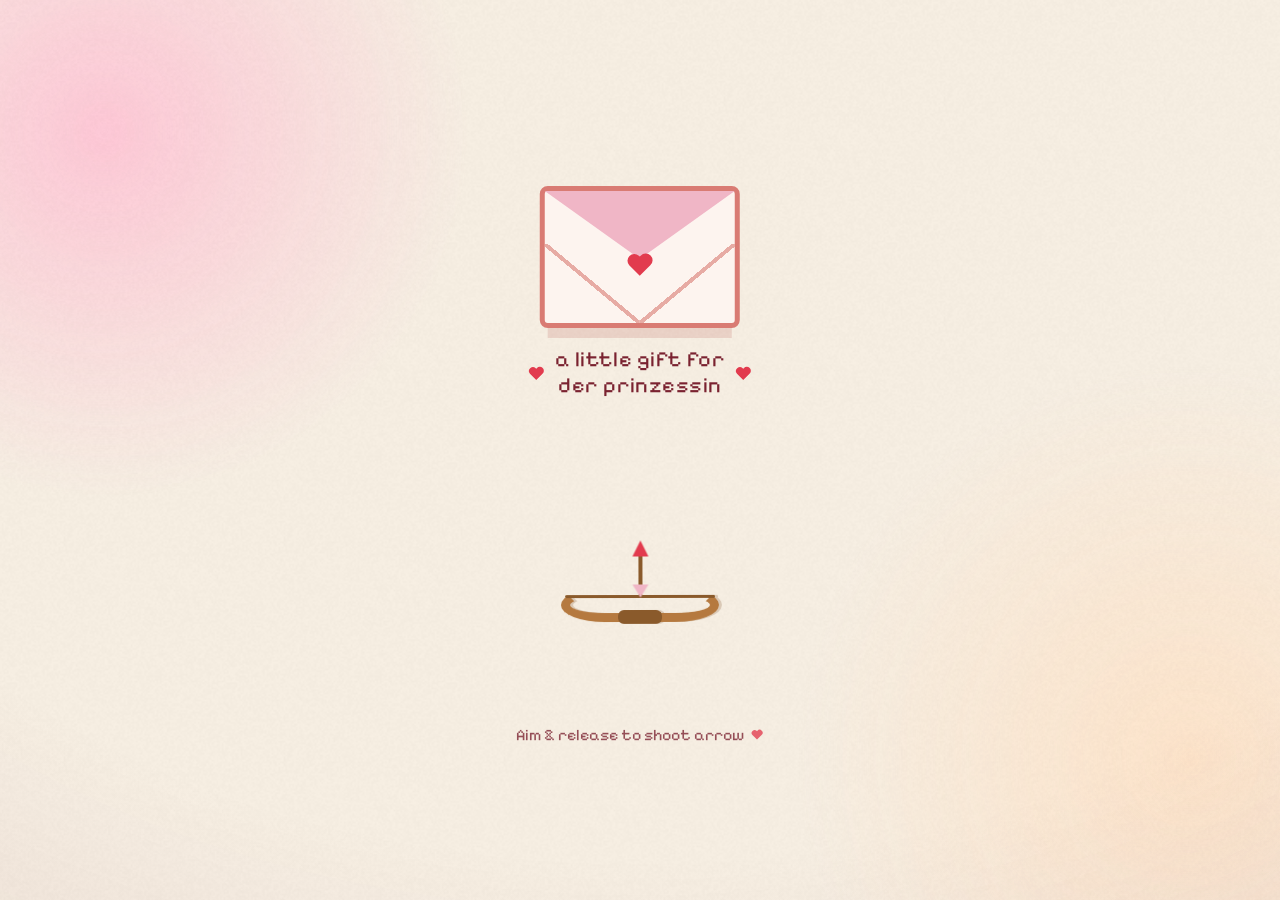
<file: liebe_letter/index.html>
<!doctype html>
<html lang="en">
<head>
  <meta charset="UTF-8" />
  <meta name="viewport" content="width=device-width, initial-scale=1.0" />
  <title>small gift ♡ — Liebe Letter</title>
  <meta name="description" content="A cute interactive pixel-art graduation greeting. Open the envelope and answer the question." />
  <link rel="icon" type="image/png" href="./favicon.png" />
  <link rel="preconnect" href="https://fonts.googleapis.com" />
  <link rel="preconnect" href="https://fonts.gstatic.com" crossorigin />
  <link href="https://fonts.googleapis.com/css2?family=DotGothic16&family=Inter:wght@400;500;600;700&family=Press+Start+2P&family=Pixelify+Sans:wght@400;500;600;700&display=swap" rel="stylesheet" />
  <script>document.documentElement.classList.add('js')</script>
  <link rel="stylesheet" href="./love.css?v=20261002-light" />
</head>
<body>
  <div class="fx" aria-hidden="true">
    <div class="fx__aurora"></div>
    <div class="fx__vignette"></div>
    <div class="fx__grain"></div>
  </div>

  <div class="rain" id="rain" aria-hidden="true"></div>
  <div class="love-balloons" id="loveBalloons" role="group" aria-label="Floating heart balloons. Activate one to pop it."></div>

  <main class="scene">
    <div class="confetti" id="confetti" aria-hidden="true"></div>

    <div class="stage stage--aim" id="aimStage" tabindex="0" role="application"
         aria-label="Aim and shoot Cupid's arrow at the letter to open it. Press space to shoot.">

      <div class="target" id="target">
        <div class="envelope" aria-hidden="true">
          <span class="envelope__flap"></span>
          <span class="heart envelope__seal"></span>
        </div>
        <p class="target__label">
          <span class="heart heart--inline"></span>
          <span class="target__label-text">a little gift for<br />der prinzessin</span>
          <span class="heart heart--inline"></span>
        </p>
      </div>

      <p class="miss-popup" id="missPopup" role="status" aria-live="assertive" hidden>Try again, once more</p>

      <div class="arrow" id="arrow" aria-hidden="true"></div>

      <div class="archer" id="archer" aria-hidden="true">
        <div class="bow" id="bow"></div>
        <span class="nock" id="nock"></span>
      </div>

      <p class="hint" id="hint">
        <span id="hintText">Aim &amp; release to shoot arrow</span>
        <span class="heart heart--inline"></span>
      </p>
    </div>

    <section class="window" id="window" aria-hidden="true">
      <header class="titlebar">
        <span class="titlebar__name">ラブレター</span>
        <span class="titlebar__btns">
          <button class="winbtn" type="button" aria-label="Minimize" tabindex="-1">&#95;</button>
          <button class="winbtn" type="button" aria-label="Maximize" tabindex="-1">&#9633;</button>
          <button class="winbtn winbtn--x" type="button" id="closeBtn" aria-label="Close letter">&#10005;</button>
        </span>
      </header>

      <div class="heartrow" aria-hidden="true">
        <span class="heart"></span><span class="hdot"></span>
        <span class="heart"></span><span class="hdot"></span>
        <span class="heart"></span>
      </div>

      <div class="content" id="content">
        <h1 class="title" id="title">fotbar yuk? 👉👈</h1>
        <canvas class="cat" id="cat" width="16" height="16" aria-label="A little cat holding a heart" role="img"></canvas>
        <div class="buttons" id="buttons">
          <button class="btn btn--yes" type="button" id="yesBtn">YES</button>
          <button class="btn btn--no"  type="button" id="noBtn">NO</button>
        </div>
        <p class="final" id="final" hidden>
          <span class="heart heart--inline" aria-hidden="true"></span>
          <span class="final__name">Shinta Mughniyah Eka Putri</span>
          <span class="heart heart--inline" aria-hidden="true"></span>
        </p>
      </div>
    </section>

    <div class="close-photo" id="closePhoto" aria-hidden="true" hidden>
      <button class="close-photo__close" id="photoCloseBtn" type="button" aria-label="Close photo">&#10005;</button>
      <div class="close-photo__frame">
        <img src="./textures/photo_2026-10-23_12-22-31.jpg" alt="Photo shown after closing the letter" />
      </div>
    </div>
  </main>

  <p class="cat-warning" id="catWarning" hidden>kucingnya jangan dipencet!</p>

  <script type="module" src="./love.js?v=20261002-light"></script>
</body>
</html>
</file>
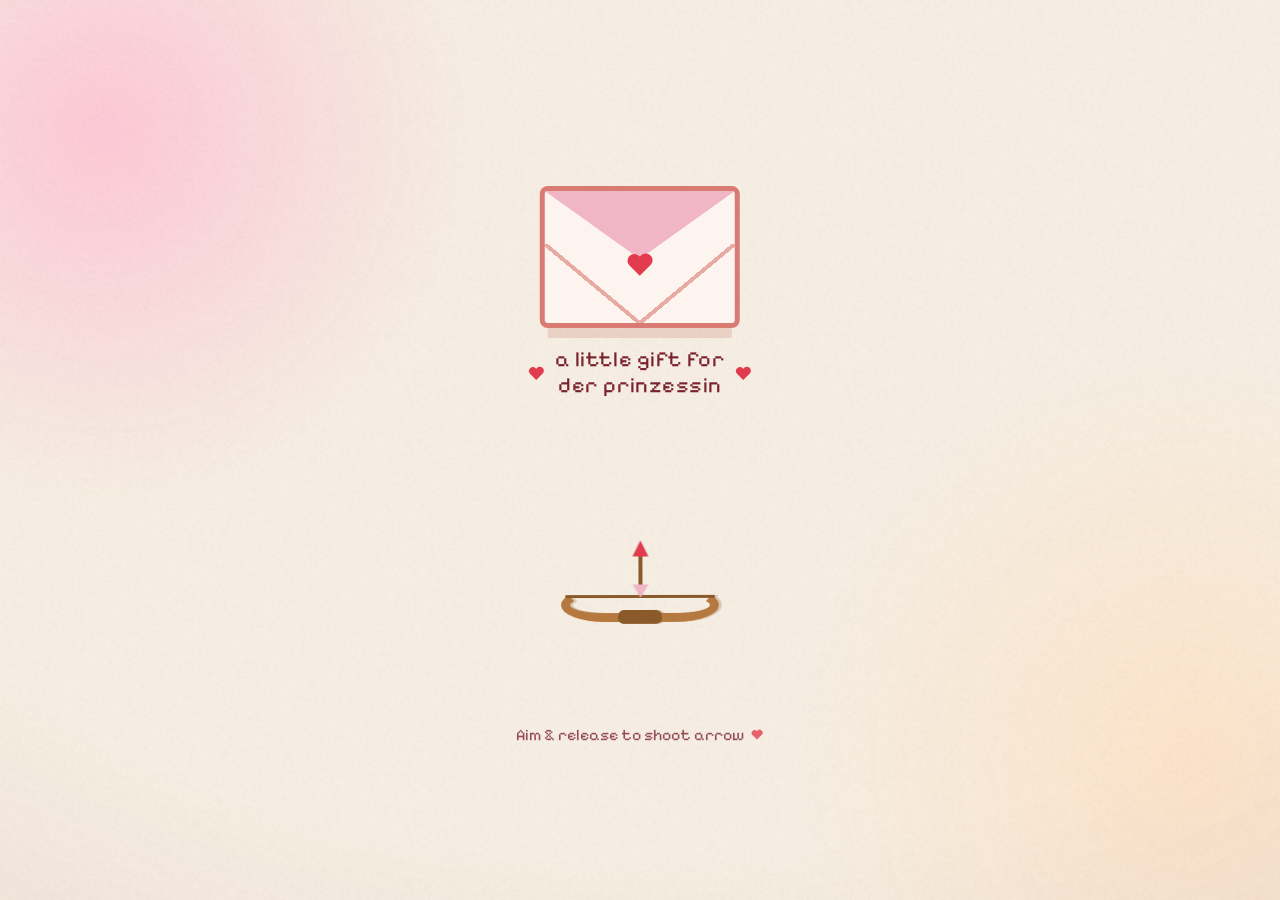
<file: Proposal Letter Css/index.html>
<!doctype html>
<html lang="en">
<head>
  <meta charset="UTF-8" />
  <meta name="viewport" content="width=device-width, initial-scale=1.0" />
  <title>small gift ♡ — Liebe Letter</title>
  <meta name="description" content="A cute interactive pixel-art graduation greeting. Open the envelope and answer the question." />
  <link rel="icon" type="image/png" href="./favicon.png" />
  <link rel="preconnect" href="https://fonts.googleapis.com" />
  <link rel="preconnect" href="https://fonts.gstatic.com" crossorigin />
  <link href="https://fonts.googleapis.com/css2?family=Inter:wght@400;500;600;700&family=Press+Start+2P&family=Pixelify+Sans:wght@400;500;600;700&display=swap" rel="stylesheet" />
  <script>document.documentElement.classList.add('js')</script>
  <link rel="stylesheet" href="./love.css?v=20261002-light" />
</head>
<body>
  <div class="fx" aria-hidden="true">
    <div class="fx__aurora"></div>
    <div class="fx__vignette"></div>
    <div class="fx__grain"></div>
  </div>

  <div class="rain" id="rain" aria-hidden="true"></div>
  <div class="love-balloons" id="loveBalloons" role="group" aria-label="Floating heart balloons. Activate one to pop it."></div>

  <main class="scene">
    <div class="confetti" id="confetti" aria-hidden="true"></div>

    <div class="stage stage--aim" id="aimStage" tabindex="0" role="application"
         aria-label="Aim and shoot Cupid's arrow at the letter to open it. Press space to shoot.">

      <div class="target" id="target">
        <div class="envelope" aria-hidden="true">
          <span class="envelope__flap"></span>
          <span class="heart envelope__seal"></span>
        </div>
        <p class="target__label">
          <span class="heart heart--inline"></span>
          <span class="target__label-text">a little gift for<br />der prinzessin</span>
          <span class="heart heart--inline"></span>
        </p>
      </div>

      <p class="miss-popup" id="missPopup" role="status" aria-live="assertive" hidden>Try again, once more</p>

      <div class="arrow" id="arrow" aria-hidden="true"></div>

      <div class="archer" id="archer" aria-hidden="true">
        <div class="bow" id="bow"></div>
        <span class="nock" id="nock"></span>
      </div>

      <p class="hint" id="hint">
        <span id="hintText">Aim &amp; release to shoot arrow</span>
        <span class="heart heart--inline"></span>
      </p>
    </div>

    <section class="window" id="window" aria-hidden="true">
      <header class="titlebar">
        <span class="titlebar__name">LOVE</span>
        <span class="titlebar__btns">
          <button class="winbtn" type="button" aria-label="Minimize" tabindex="-1">&#95;</button>
          <button class="winbtn" type="button" aria-label="Maximize" tabindex="-1">&#9633;</button>
          <button class="winbtn winbtn--x" type="button" id="closeBtn" aria-label="Close letter">&#10005;</button>
        </span>
      </header>

      <div class="heartrow" aria-hidden="true">
        <span class="heart"></span><span class="hdot"></span>
        <span class="heart"></span><span class="hdot"></span>
        <span class="heart"></span>
      </div>

      <div class="content" id="content">
        <h1 class="title" id="title">fotbar yuk?</h1>
        <canvas class="cat" id="cat" width="16" height="16" aria-label="A little cat holding a heart" role="img"></canvas>
        <div class="buttons" id="buttons">
          <button class="btn btn--yes" type="button" id="yesBtn">YES</button>
          <button class="btn btn--no"  type="button" id="noBtn">NO</button>
        </div>
        <p class="final" id="final" hidden>
          <span class="heart heart--inline" aria-hidden="true"></span>
          <span class="final__name">Shinta Mughniyah Eka Putri</span>
          <span class="heart heart--inline" aria-hidden="true"></span>
        </p>
      </div>
    </section>

    <div class="close-photo" id="closePhoto" aria-hidden="true" hidden>
      <button class="close-photo__close" id="photoCloseBtn" type="button" aria-label="Close photo">&#10005;</button>
      <div class="close-photo__frame">
        <img src="./textures/photo_2026-10-23_12-22-31.jpg" alt="Photo shown after closing the letter" />
      </div>
    </div>
  </main>

  <script type="module" src="./love.js?v=20261002-light"></script>
</body>
</html>
</file>
<file: liebe_letter/love.css>
:root{
  --cream:       #f7efe3;
  --coral:       #d97b73;
  --coral-dk:   #b9554d;
  --pink:       #f0b6c6;
  --pink-lt:    #f7d8e0;
  --gingham:    #f3c6d2;
  --gingham-2:  rgba(206,118,142,.28);
  --maroon:     #7a2230;
  --red:        #e23b4e;
  --red-dk:     #b22a3b;
  --paper:      #fdf4ef;
  --sel:        #2f54d6;

  --heart-mask: url("data:image/svg+xml,%3Csvg xmlns='http://www.w3.org/2000/svg' viewBox='0 0 24 24'%3E%3Cpath d='M12 21.6 4.1 13.7a5.1 5.1 0 0 1 7.2-7.2l.7.7.7-.7a5.1 5.1 0 1 1 7.2 7.2z'/%3E%3C/svg%3E");

  --font-pix:  "Press Start 2P", monospace;
  --font-body: "Pixelify Sans", "Press Start 2P", monospace;
  --ease:      cubic-bezier(.34,1.56,.64,1);
}

*{ box-sizing:border-box; margin:0; padding:0; }

html,body{ height:100%; }

body{
  min-height:100svh;
  display:grid;
  place-items:center;
  padding:24px;
  font-family:var(--font-body);
  color:var(--maroon);
  background:var(--cream);
  -webkit-font-smoothing:antialiased;
  overflow:hidden;
}

.heart{
  display:inline-block;
  width:14px; height:14px;
  background:var(--red);
  -webkit-mask:var(--heart-mask) center/contain no-repeat;
          mask:var(--heart-mask) center/contain no-repeat;
}
.heart--inline{ width:.9em; height:.9em; vertical-align:-.05em; }

.fx{ position:fixed; inset:0; z-index:0; pointer-events:none; overflow:hidden; }

.fx__aurora{ position:absolute; inset:-10%; }
.fx__aurora::before,
.fx__aurora::after{
  content:""; position:absolute; border-radius:50%;
  will-change:transform;
}
.fx__aurora::before{
  width:65vmax; height:65vmax; left:-12%; top:-18%;
  background:radial-gradient(circle at 50% 50%, rgba(255,193,212,.85), rgba(255,193,212,0) 62%);
  animation:auroraA 19s ease-in-out infinite alternate;
}
.fx__aurora::after{
  width:70vmax; height:70vmax; right:-15%; bottom:-20%;
  background:radial-gradient(circle at 50% 50%, rgba(255,225,196,.8), rgba(255,225,196,0) 62%);
  animation:auroraB 24s ease-in-out infinite alternate;
}
@keyframes auroraA{
  0%  { transform:translate(0,0) scale(1); }
  100%{ transform:translate(8vw,6vh) scale(1.18); }
}
@keyframes auroraB{
  0%  { transform:translate(0,0) scale(1.1); }
  100%{ transform:translate(-7vw,-5vh) scale(.92); }
}

.fx__vignette{
  position:absolute; inset:0;
  background:radial-gradient(125% 110% at 50% 38%, transparent 52%, rgba(120,40,50,.12) 100%);
}
.fx__grain{
  position:absolute; inset:0;
  background:url("./textures/grain.png") repeat;
  background-size:220px 220px;
  opacity:.28;
  mix-blend-mode:multiply;
}

.scene{
  position:relative;
  width:100%;
  max-width:520px;
  display:grid;
  place-items:center;
  z-index:2;
}
.cat-warning{
  position:fixed;
  left:50%;
  bottom:10px;
  z-index:3;
  max-width:calc(100vw - 24px);
  transform:translateX(-50%);
  color:var(--maroon);
  font-size:.7rem;
  text-align:center;
  pointer-events:none;
}

.confetti{
  position:fixed; inset:0;
  pointer-events:none;
  z-index:1;
}
.love-balloons{
  position:fixed; inset:0;
  overflow:hidden;
  pointer-events:none;
  z-index:1;
}
.love-balloon{
  position:absolute;
  bottom:-72px;
  display:block;
  border:0;
  padding:0;
  cursor:pointer;
  pointer-events:auto;
  filter:drop-shadow(0 4px 5px rgba(122,34,48,.2));
  animation:balloonRise linear forwards;
}
.love-balloon::after{
  content:"";
  position:absolute;
  left:50%;
  top:82%;
  width:1px;
  height:24px;
  background:rgba(122,34,48,.42);
}
.love-balloon:focus-visible{ outline:2px dashed var(--maroon); outline-offset:5px; }
@keyframes balloonRise{
  0%{ opacity:0; transform:translate3d(0,0,0) rotate(-8deg) scale(.8); }
  12%{ opacity:.18; transform:translate3d(8px,-14vh,0) rotate(-2deg) scale(.88); }
  26%{ opacity:.82; transform:translate3d(22px,-30vh,0) rotate(8deg) scale(1); }
  82%{ opacity:.82; transform:translate3d(-8px,-94vh,0) rotate(-3deg) scale(1.04); }
  100%{ opacity:0; transform:translate3d(-14px,-120vh,0) rotate(-7deg) scale(1.08); }
}
.confetti__layer{ position:absolute; inset:0; will-change:transform; }
.confetti .heart{
  position:absolute;
  opacity:.0;
  animation:drift linear infinite;
}
@keyframes drift{
  0%   { opacity:0; transform:translateY(10px) rotate(0deg) scale(.9); }
  10%  { opacity:.9; }
  90%  { opacity:.9; }
  100% { opacity:0; transform:translateY(-26px) rotate(12deg) scale(1.05); }
}

.stage,
.window{ grid-area:1 / 1; position:relative; z-index:1; }

:root{
  --wood:    #b5793f;
  --wood-dk: #8a5a2b;
}

.stage--aim{
  position:relative;
  width:100%;
  height:min(80svh, 600px);
  touch-action:none;
  cursor:url("data:image/svg+xml,%3Csvg xmlns='http://www.w3.org/2000/svg' width='24' height='24' viewBox='0 0 24 24'%3E%3Cg fill='none' stroke-linecap='round'%3E%3Cg stroke='%23fff' stroke-width='4'%3E%3Cpath d='M12 2v6M12 16v6M2 12h6M16 12h6'/%3E%3C/g%3E%3Cg stroke='%23000' stroke-width='2'%3E%3Cpath d='M12 2v6M12 16v6M2 12h6M16 12h6'/%3E%3C/g%3E%3C/g%3E%3Ccircle cx='12' cy='12' r='2.4' fill='%23fff'/%3E%3Ccircle cx='12' cy='12' r='1.4' fill='%23000'/%3E%3C/svg%3E") 12 12, crosshair;
  transition:opacity .4s ease, transform .45s var(--ease);
}
.stage--aim:focus-visible{
  outline:3px dashed var(--coral-dk);
  outline-offset:6px;
  border-radius:16px;
}
.stage--aim.is-gone{
  opacity:0;
  transform:scale(.6) translateY(-14px);
  pointer-events:none;
}

.target{
  position:absolute;
  left:50%; top:6%;
  transform:translateX(-50%);
  display:grid; justify-items:center; gap:18px;
  pointer-events:none;
  z-index:2;
}
.target__label{
  font-size:1.35rem;
  letter-spacing:.02em;
  color:var(--maroon);
  display:flex; align-items:center; justify-content:center; gap:.4em;
  text-align:center;
}
.target__label-text{ text-align:center; }

.envelope{
  position:relative;
  width:200px; height:142px;
  border:5px solid var(--coral);
  border-radius:8px;
  background:var(--paper);
  animation:bob 3s ease-in-out infinite;
  box-shadow:0 18px 0 -8px rgba(185,85,77,.18);
}
.target.is-pulse .envelope{ outline:3px dashed var(--red); outline-offset:8px; }
.target.is-hit .envelope{ animation:hitwobble .45s ease; }

.miss-popup{
  position:absolute;
  z-index:8;
  top:44%; left:50%;
  transform:translate(-50%,-50%);
  padding:12px 18px;
  border:3px solid var(--coral);
  border-radius:6px;
  background:var(--paper);
  color:var(--maroon);
  font-family:var(--font-pix);
  font-size:.75rem;
  box-shadow:0 5px 0 var(--coral-dk), 0 12px 24px rgba(122,34,48,.2);
  animation:missPopupIn .2s var(--ease) both;
  pointer-events:none;
}
.miss-popup[hidden]{ display:none; }
@keyframes missPopupIn{
  from{ opacity:0; transform:translate(-50%,-42%) scale(.88); }
  to{ opacity:1; transform:translate(-50%,-50%) scale(1); }
}

.envelope__flap{
  position:absolute; left:50%; top:0;
  transform:translateX(-50%);
  width:0; height:0;
  border-left:95px solid transparent;
  border-right:95px solid transparent;
  border-top:68px solid var(--pink);
}
.envelope::after{
  content:"";
  position:absolute; inset:0;
  background:
    linear-gradient(to top right, transparent calc(50% - 2px), var(--coral) calc(50% - 2px) calc(50% + 2px), transparent calc(50% + 2px)) bottom left / 50% 60% no-repeat,
    linear-gradient(to top left,  transparent calc(50% - 2px), var(--coral) calc(50% - 2px) calc(50% + 2px), transparent calc(50% + 2px)) bottom right / 50% 60% no-repeat;
  opacity:.6;
}
.envelope__seal{
  position:absolute; left:50%; top:56px;
  transform:translateX(-50%);
  width:32px; height:32px;
  z-index:2;
  filter:drop-shadow(0 2px 0 var(--red-dk));
}

@keyframes bob{
  0%,100%{ transform:translateY(0)    rotate(-1deg); }
  50%    { transform:translateY(-9px) rotate(1deg); }
}
@keyframes hitwobble{
  0%,100%{ transform:translate(0,0) rotate(0); }
  25%    { transform:translate(4px,-3px) rotate(5deg); }
  55%    { transform:translate(-4px,2px) rotate(-4deg); }
  80%    { transform:translate(2px,-1px) rotate(2deg); }
}

.archer{
  position:absolute;
  left:50%; bottom:12%;
  width:180px; height:180px;
  transform:translateX(-50%);
  pointer-events:none;
  z-index:3;
}
.bow{
  position:absolute;
  left:56px; top:11px;
  width:34px; height:158px;
  border:9px solid var(--wood);
  border-radius:90% / 50%;
  border-right-color:transparent;
  transform-origin:100% 50%;
  transform:rotate(-90deg);
  transition:transform .12s cubic-bezier(.22,.61,.36,1);
  will-change:transform;
  filter:drop-shadow(0 3px 0 rgba(122,74,34,.22));
}
.bow::before{
  content:"";
  position:absolute; left:-11px; top:50%;
  width:14px; height:44px;
  transform:translateY(-50%);
  background:var(--wood-dk);
  border-radius:6px;
}
.bow::after{
  content:"";
  position:absolute; right:-2px; top:-5px; bottom:-5px;
  width:3px; background:var(--wood-dk); border-radius:2px;
}
.nock{
  position:absolute;
  left:90px; top:90px;
  width:1px; height:1px;
}

.arrow{
  position:absolute; left:0; top:0;
  width:58px; height:16px;
  transform-origin:0 50%;
  background:linear-gradient(var(--wood-dk), var(--wood-dk)) left 50% / 42px 4px no-repeat;
  z-index:6;
  pointer-events:none;
  opacity:0;
  will-change:transform;
  transition:transform .12s cubic-bezier(.22,.61,.36,1), opacity .16s ease;
}
.stage--aim.is-drawing .bow,
.stage--aim.is-drawing .arrow,
.stage--aim.is-shooting .bow,
.stage--aim.is-shooting .arrow{ transition:none; }
.arrow.is-on{ opacity:1; }
.arrow::after{
  content:"";
  position:absolute; left:40px; top:50%;
  transform:translateY(-50%);
  width:0; height:0;
  border-left:16px solid var(--red);
  border-top:8px solid transparent;
  border-bottom:8px solid transparent;
}
.arrow::before{
  content:"";
  position:absolute; left:-1px; top:50%;
  transform:translateY(-50%);
  width:0; height:0;
  border-right:13px solid var(--pink);
  border-top:8px solid transparent;
  border-bottom:8px solid transparent;
}

.trail{
  position:absolute;
  width:11px; height:11px;
  z-index:5;
  pointer-events:none;
  animation:trailFade .5s ease-out forwards;
}
@keyframes trailFade{
  0%   { opacity:.7; transform:scale(1); }
  100% { opacity:0;  transform:scale(.3); }
}

.hint{
  position:absolute; left:0; right:0; bottom:1%;
  text-align:center;
  font-size:1rem;
  color:var(--maroon);
  opacity:.78;
  pointer-events:none;
  display:flex; align-items:center; justify-content:center; gap:.4em;
  animation:hintpulse 2.4s ease-in-out infinite;
}
@keyframes hintpulse{ 0%,100%{ opacity:.55; } 50%{ opacity:.85; } }

.window{
  width:min(86vw, 360px);
  border:5px solid var(--coral);
  border-radius:12px;
  background:var(--pink-lt);
  box-shadow:0 22px 44px -20px rgba(122,34,48,.5);
  overflow:hidden;
  opacity:0;
  transform:scale(.78);
  visibility:hidden;
  transition:opacity .4s ease, transform .5s var(--ease), visibility 0s linear .5s;
}
.window.is-open{
  opacity:1;
  transform:scale(1);
  visibility:visible;
  transition:opacity .4s ease, transform .55s var(--ease);
}

.close-photo{
  position:fixed;
  inset:0;
  z-index:10;
  display:grid;
  place-items:center;
  padding:16px;
  background:rgba(34,29,28,.82);
}
.close-photo.is-pop{ animation:photoBackdrop .24s ease-out both; }
.close-photo[hidden]{ display:none; }
.close-photo__frame{
  width:fit-content;
  height:fit-content;
  max-width:calc(100vw - 32px);
  max-height:calc(100svh - 32px);
  display:grid;
  place-items:center;
}
.close-photo.is-pop .close-photo__frame{
  animation:photoPop .58s cubic-bezier(.16, 1.35, .48, 1) both;
}
@keyframes photoBackdrop{
  from{ opacity:0; }
  to{ opacity:1; }
}
@keyframes photoPop{
  0%{ opacity:0; transform:scale(.45) rotate(-8deg); }
  70%{ opacity:1; transform:scale(1.06) rotate(2deg); }
  100%{ opacity:1; transform:scale(1) rotate(0); }
}
.close-photo__frame img{
  display:block;
  width:auto;
  height:auto;
  max-width:calc(100vw - 32px);
  max-height:calc(100svh - 32px);
  object-fit:contain;
}
.close-photo__close{
  position:absolute;
  top:16px;
  right:16px;
  width:36px;
  height:36px;
  display:grid;
  place-items:center;
  color:var(--maroon);
  background:var(--paper);
  border:2px solid var(--coral);
  border-radius:4px;
  font-size:1rem;
  cursor:pointer;
}
.close-photo__close:focus-visible{ outline:2px solid #fff; outline-offset:3px; }

.window .titlebar,
.window .heartrow,
.window .content{
  opacity:0; transform:translateY(12px);
  transition:opacity .45s ease, transform .55s var(--ease);
}
.window.is-open .titlebar{ opacity:1; transform:none; transition-delay:.16s; }
.window.is-open .heartrow{ opacity:1; transform:none; transition-delay:.26s; }
.window.is-open .content { opacity:1; transform:none; transition-delay:.36s; }

.window .heartrow > *{ opacity:0; transform:scale(.3); transition:opacity .3s ease, transform .4s var(--ease); }
.window.is-open .heartrow > *{ opacity:1; transform:none; }
.window.is-open .heartrow > *:nth-child(1){ transition-delay:.42s; }
.window.is-open .heartrow > *:nth-child(2){ transition-delay:.48s; }
.window.is-open .heartrow > *:nth-child(3){ transition-delay:.54s; }
.window.is-open .heartrow > *:nth-child(4){ transition-delay:.60s; }
.window.is-open .heartrow > *:nth-child(5){ transition-delay:.66s; }

.window.is-celebrate{ animation:winGlow 1.7s ease-in-out infinite; }
@keyframes winGlow{
  0%,100%{ box-shadow:0 22px 44px -20px rgba(122,34,48,.5), 0 0 0 0 rgba(226,59,78,0); }
  50%    { box-shadow:0 22px 52px -18px rgba(122,34,48,.55), 0 0 42px 6px rgba(226,59,78,.4); }
}

.titlebar{
  display:flex; align-items:center; justify-content:space-between;
  padding:9px 10px;
  background:var(--pink);
  border-bottom:4px solid var(--coral);
}
.titlebar__name{
  font-family:"Press Start 2P", "DotGothic16", monospace;
  font-size:.72rem;
  font-weight:700;
  letter-spacing:.12em;
  color:var(--maroon);
}
.titlebar__btns{ display:flex; gap:5px; }
.winbtn{
  width:20px; height:20px;
  display:grid; place-items:center;
  font-family:var(--font-pix);
  font-size:.5rem; line-height:1;
  color:var(--maroon);
  background:var(--paper);
  border:2px solid var(--coral);
  border-radius:3px;
  cursor:pointer;
  transition:transform .12s ease, background .12s ease;
}
.winbtn--x{ background:var(--red); color:#fff; }
.winbtn:hover{ transform:translateY(-1px); }
.winbtn--x:hover{ background:var(--coral-dk); }
.winbtn:focus-visible{ outline:2px solid var(--coral-dk); outline-offset:2px; }

.heartrow{
  display:flex; align-items:center; justify-content:center; gap:10px;
  padding:8px 0;
  background:var(--pink-lt);
  border-bottom:4px solid var(--coral);
}
.heartrow .heart{ width:18px; height:18px; }
.hdot{ width:5px; height:5px; background:var(--coral); border-radius:1px; }

.content{
  position:relative;
  padding:22px 18px 24px;
  min-height:300px;
  display:grid;
  justify-items:center;
  align-content:start;
  gap:18px;
  background-color:var(--gingham);
  background-image:
    repeating-linear-gradient(0deg,  transparent 0 9px, var(--gingham-2) 9px 18px),
    repeating-linear-gradient(90deg, transparent 0 9px, var(--gingham-2) 9px 18px);
}

.title{
  font-weight:600;
  font-size:2rem;
  line-height:1.15;
  text-align:center;
  color:var(--maroon);
  text-shadow:0 2px 0 rgba(255,255,255,.5);
}

.cat{
  width:150px; height:auto;
  image-rendering:pixelated;
  image-rendering:crisp-edges;
  animation:catbob 2.4s ease-in-out infinite;
  filter:drop-shadow(0 6px 0 rgba(178,42,59,.16));
}
@keyframes catbob{
  0%,100%{ transform:translateY(0)    scaleY(1); }
  50%    { transform:translateY(-5px) scaleY(1.02); }
}

.content.is-won .cat{
  cursor:pointer;
  transform-origin:50% 88%;
  animation:catdance .8s ease-in-out infinite;
}
@keyframes catdance{
  0%   { transform:rotate(-9deg) translateY(0)     scaleY(1); }
  25%  { transform:rotate(-9deg) translateY(-11px) scaleY(1.04); }
  50%  { transform:rotate(9deg)  translateY(0)     scaleY(1); }
  75%  { transform:rotate(9deg)  translateY(-11px) scaleY(1.04); }
  100% { transform:rotate(-9deg) translateY(0)     scaleY(1); }
}

.cat-heart{
  position:absolute;
  width:26px; height:26px;
  z-index:3;
  opacity:0;
  pointer-events:none;
}
.content.is-won .cat-heart{
  opacity:1;
  animation:floatHeart 1.8s ease-in-out infinite;
}
@keyframes floatHeart{
  0%,100%{ transform:translateY(0)   scale(1); }
  50%    { transform:translateY(-10px) scale(1.12); }
}

.buttons{
  display:flex; gap:16px;
  align-items:center; justify-content:center;
  min-height:46px;
}
.buttons[hidden]{ display:none; }
.btn{
  font-family:var(--font-pix);
  font-size:.74rem;
  letter-spacing:.06em;
  padding:11px 16px;
  color:var(--red-dk);
  background:var(--paper);
  border:3px solid var(--coral);
  border-radius:6px;
  cursor:pointer;
  box-shadow:0 4px 0 0 var(--coral);
  transition:transform .14s var(--ease), background .14s ease, color .14s ease, box-shadow .14s ease;
}
.btn:active{ transform:translateY(2px); box-shadow:0 2px 0 0 var(--coral); }
.btn:focus-visible{ outline:3px dashed var(--coral-dk); outline-offset:3px; }
.btn--yes{ transform-origin:center; position:relative; }
.btn--yes::before{
  content:""; position:absolute; inset:0; border-radius:6px;
  opacity:0; z-index:-1; transition:opacity .3s ease;
}
.btn--yes:hover{ background:var(--red); color:#fff; box-shadow:0 4px 0 0 var(--red-dk); }
.btn--yes:hover::before,
.btn--yes.is-tempting::before{ opacity:1; animation:yesGlow 1.2s ease-in-out infinite; }
@keyframes yesGlow{
  0%,100%{ box-shadow:0 0 16px 2px rgba(226,59,78,.4); }
  50%    { box-shadow:0 0 28px 7px rgba(226,59,78,.6); }
}
.btn--no{ position:relative; transition:left .18s var(--ease), top .18s var(--ease), transform .14s var(--ease); }

.rain{ position:fixed; inset:0; pointer-events:none; z-index:6; }
.rainheart{
  position:absolute; top:-6%;
  pointer-events:none;
  animation:rainfall linear forwards;
}
@keyframes rainfall{
  0%  { opacity:0; transform:translateY(0) translateX(0) rotate(0); }
  12% { opacity:1; }
  100%{ opacity:0; transform:translateY(112vh) translateX(var(--rx)) rotate(var(--rr)); }
}

.final{
  font-size:1.05rem;
  line-height:1.4;
  text-align:center;
  color:var(--maroon);
  max-width:30ch;
  opacity:0;
  transform:translateY(8px);
  transition:opacity .5s ease .15s, transform .5s var(--ease) .15s;
}
.final.is-show{ opacity:1; transform:none; }
.final__name{ font-family:"Pixelify Sans", sans-serif; font-weight:600; }
.final strong{ font-weight:700; }
.final mark{
  background:var(--sel);
  color:#fff;
  padding:0 .15em;
  border-radius:2px;
}

.burst{
  position:absolute;
  width:18px; height:18px;
  z-index:5;
  pointer-events:none;
  animation:burst .9s ease-out forwards;
}
@keyframes burst{
  0%   { opacity:1; transform:translate(0,0) scale(.4); }
  100% { opacity:0; transform:translate(var(--bx), var(--by)) scale(1.1); }
}

.confetti-heart{
  position:absolute;
  top:0; left:0;
  pointer-events:none;
  opacity:0;
  will-change:transform, opacity;
}

@media (max-width:480px){
  body{ padding:14px; }
  .envelope{ width:164px; height:116px; }
  .envelope__flap{ border-left-width:77px; border-right-width:77px; border-top-width:56px; }
  .envelope__seal{ top:46px; }
  .target__label{ font-size:1.15rem; }
  .title{ font-size:1.3rem; }
  .cat{ width:128px; }
  .content{ padding:18px 14px 20px; min-height:260px; gap:14px; }
  .hint{ font-size:.92rem; }
}

@media (prefers-reduced-motion:reduce){
  .envelope,
  .cat,
  .hint,
  .fx__aurora::before,
  .fx__aurora::after,
  .fx__grain,
  .window.is-celebrate,
  .btn--yes::before,
  .content.is-won .cat,
  .content.is-won .cat-heart{ animation:none; }
  .close-photo.is-pop,
  .close-photo.is-pop .close-photo__frame{ animation:none; }
  .confetti .heart{ animation:none; opacity:.55; }
  .window, .stage--aim, .final, .btn{ transition-duration:.001s; }
  .burst, .trail, .rainheart, .confetti-heart{ display:none; }
  .love-balloons .burst{ display:block; }
  .brand{ transition:none; }
  .brand:hover, .brand:focus-visible{ transform:none; }
}

.brand{
  position:fixed; right:18px; bottom:16px; z-index:50;
  display:block; width:48px; height:48px;
  border-radius:50%; overflow:hidden;
  opacity:.5;
  box-shadow:0 4px 14px rgba(0,0,0,.28), 0 0 16px rgba(70,205,255,.28);
  transition:opacity .35s ease, transform .35s ease;
  -webkit-tap-highlight-color:transparent;
}
.brand img{
  display:block; width:100%; height:100%;
  object-fit:cover; transform:scale(1.08);
}
.brand:hover, .brand:focus-visible{ opacity:1; transform:scale(1.07); outline:none; }
@media (max-width:480px){
  .brand{ width:40px; height:40px; right:12px; bottom:12px; }
}
</file>
<file: Proposal Letter Css/love.css>
:root{
  --cream:       #f7efe3;
  --coral:       #d97b73;
  --coral-dk:   #b9554d;
  --pink:       #f0b6c6;
  --pink-lt:    #f7d8e0;
  --gingham:    #f3c6d2;
  --gingham-2:  rgba(206,118,142,.28);
  --maroon:     #7a2230;
  --red:        #e23b4e;
  --red-dk:     #b22a3b;
  --paper:      #fdf4ef;
  --sel:        #2f54d6;

  --heart-mask: url("data:image/svg+xml,%3Csvg xmlns='http://www.w3.org/2000/svg' viewBox='0 0 24 24'%3E%3Cpath d='M12 21.6 4.1 13.7a5.1 5.1 0 0 1 7.2-7.2l.7.7.7-.7a5.1 5.1 0 1 1 7.2 7.2z'/%3E%3C/svg%3E");

  --font-pix:  "Press Start 2P", monospace;
  --font-body: "Pixelify Sans", "Press Start 2P", monospace;
  --ease:      cubic-bezier(.34,1.56,.64,1);
}

*{ box-sizing:border-box; margin:0; padding:0; }

html,body{ height:100%; }

body{
  min-height:100svh;
  display:grid;
  place-items:center;
  padding:24px;
  font-family:var(--font-body);
  color:var(--maroon);
  background:var(--cream);
  -webkit-font-smoothing:antialiased;
  overflow:hidden;
}

.heart{
  display:inline-block;
  width:14px; height:14px;
  background:var(--red);
  -webkit-mask:var(--heart-mask) center/contain no-repeat;
          mask:var(--heart-mask) center/contain no-repeat;
}
.heart--inline{ width:.9em; height:.9em; vertical-align:-.05em; }

.fx{ position:fixed; inset:0; z-index:0; pointer-events:none; overflow:hidden; }

.fx__aurora{ position:absolute; inset:-10%; }
.fx__aurora::before,
.fx__aurora::after{
  content:""; position:absolute; border-radius:50%;
  will-change:transform;
}
.fx__aurora::before{
  width:65vmax; height:65vmax; left:-12%; top:-18%;
  background:radial-gradient(circle at 50% 50%, rgba(255,193,212,.85), rgba(255,193,212,0) 62%);
  animation:auroraA 19s ease-in-out infinite alternate;
}
.fx__aurora::after{
  width:70vmax; height:70vmax; right:-15%; bottom:-20%;
  background:radial-gradient(circle at 50% 50%, rgba(255,225,196,.8), rgba(255,225,196,0) 62%);
  animation:auroraB 24s ease-in-out infinite alternate;
}
@keyframes auroraA{
  0%  { transform:translate(0,0) scale(1); }
  100%{ transform:translate(8vw,6vh) scale(1.18); }
}
@keyframes auroraB{
  0%  { transform:translate(0,0) scale(1.1); }
  100%{ transform:translate(-7vw,-5vh) scale(.92); }
}

.fx__vignette{
  position:absolute; inset:0;
  background:radial-gradient(125% 110% at 50% 38%, transparent 52%, rgba(120,40,50,.12) 100%);
}
.fx__grain{
  position:absolute; inset:0;
  background:url("./textures/grain.png") repeat;
  background-size:220px 220px;
  opacity:.28;
  mix-blend-mode:multiply;
}

.scene{
  position:relative;
  width:100%;
  max-width:520px;
  display:grid;
  place-items:center;
  z-index:2;
}

.confetti{
  position:fixed; inset:0;
  pointer-events:none;
  z-index:1;
}
.love-balloons{
  position:fixed; inset:0;
  overflow:hidden;
  pointer-events:none;
  z-index:1;
}
.love-balloon{
  position:absolute;
  bottom:-72px;
  display:block;
  border:0;
  padding:0;
  cursor:pointer;
  pointer-events:auto;
  filter:drop-shadow(0 4px 5px rgba(122,34,48,.2));
  animation:balloonRise linear forwards;
}
.love-balloon::after{
  content:"";
  position:absolute;
  left:50%;
  top:82%;
  width:1px;
  height:24px;
  background:rgba(122,34,48,.42);
}
.love-balloon:focus-visible{ outline:2px dashed var(--maroon); outline-offset:5px; }
@keyframes balloonRise{
  0%{ opacity:0; transform:translate3d(0,0,0) rotate(-8deg) scale(.8); }
  12%{ opacity:.18; transform:translate3d(8px,-14vh,0) rotate(-2deg) scale(.88); }
  26%{ opacity:.82; transform:translate3d(22px,-30vh,0) rotate(8deg) scale(1); }
  82%{ opacity:.82; transform:translate3d(-8px,-94vh,0) rotate(-3deg) scale(1.04); }
  100%{ opacity:0; transform:translate3d(-14px,-120vh,0) rotate(-7deg) scale(1.08); }
}
.confetti__layer{ position:absolute; inset:0; will-change:transform; }
.confetti .heart{
  position:absolute;
  opacity:.0;
  animation:drift linear infinite;
}
@keyframes drift{
  0%   { opacity:0; transform:translateY(10px) rotate(0deg) scale(.9); }
  10%  { opacity:.9; }
  90%  { opacity:.9; }
  100% { opacity:0; transform:translateY(-26px) rotate(12deg) scale(1.05); }
}

.stage,
.window{ grid-area:1 / 1; position:relative; z-index:1; }

:root{
  --wood:    #b5793f;
  --wood-dk: #8a5a2b;
}

.stage--aim{
  position:relative;
  width:100%;
  height:min(80svh, 600px);
  touch-action:none;
  cursor:url("data:image/svg+xml,%3Csvg xmlns='http://www.w3.org/2000/svg' width='24' height='24' viewBox='0 0 24 24'%3E%3Cg fill='none' stroke-linecap='round'%3E%3Cg stroke='%23fff' stroke-width='4'%3E%3Cpath d='M12 2v6M12 16v6M2 12h6M16 12h6'/%3E%3C/g%3E%3Cg stroke='%23000' stroke-width='2'%3E%3Cpath d='M12 2v6M12 16v6M2 12h6M16 12h6'/%3E%3C/g%3E%3C/g%3E%3Ccircle cx='12' cy='12' r='2.4' fill='%23fff'/%3E%3Ccircle cx='12' cy='12' r='1.4' fill='%23000'/%3E%3C/svg%3E") 12 12, crosshair;
  transition:opacity .4s ease, transform .45s var(--ease);
}
.stage--aim:focus-visible{
  outline:3px dashed var(--coral-dk);
  outline-offset:6px;
  border-radius:16px;
}
.stage--aim.is-gone{
  opacity:0;
  transform:scale(.6) translateY(-14px);
  pointer-events:none;
}

.target{
  position:absolute;
  left:50%; top:6%;
  transform:translateX(-50%);
  display:grid; justify-items:center; gap:18px;
  pointer-events:none;
  z-index:2;
}
.target__label{
  font-size:1.35rem;
  letter-spacing:.02em;
  color:var(--maroon);
  display:flex; align-items:center; justify-content:center; gap:.4em;
  text-align:center;
}
.target__label-text{ text-align:center; }

.envelope{
  position:relative;
  width:200px; height:142px;
  border:5px solid var(--coral);
  border-radius:8px;
  background:var(--paper);
  animation:bob 3s ease-in-out infinite;
  box-shadow:0 18px 0 -8px rgba(185,85,77,.18);
}
.target.is-pulse .envelope{ outline:3px dashed var(--red); outline-offset:8px; }
.target.is-hit .envelope{ animation:hitwobble .45s ease; }

.miss-popup{
  position:absolute;
  z-index:8;
  top:44%; left:50%;
  transform:translate(-50%,-50%);
  padding:12px 18px;
  border:3px solid var(--coral);
  border-radius:6px;
  background:var(--paper);
  color:var(--maroon);
  font-family:var(--font-pix);
  font-size:.75rem;
  box-shadow:0 5px 0 var(--coral-dk), 0 12px 24px rgba(122,34,48,.2);
  animation:missPopupIn .2s var(--ease) both;
  pointer-events:none;
}
.miss-popup[hidden]{ display:none; }
@keyframes missPopupIn{
  from{ opacity:0; transform:translate(-50%,-42%) scale(.88); }
  to{ opacity:1; transform:translate(-50%,-50%) scale(1); }
}

.envelope__flap{
  position:absolute; left:50%; top:0;
  transform:translateX(-50%);
  width:0; height:0;
  border-left:95px solid transparent;
  border-right:95px solid transparent;
  border-top:68px solid var(--pink);
}
.envelope::after{
  content:"";
  position:absolute; inset:0;
  background:
    linear-gradient(to top right, transparent calc(50% - 2px), var(--coral) calc(50% - 2px) calc(50% + 2px), transparent calc(50% + 2px)) bottom left / 50% 60% no-repeat,
    linear-gradient(to top left,  transparent calc(50% - 2px), var(--coral) calc(50% - 2px) calc(50% + 2px), transparent calc(50% + 2px)) bottom right / 50% 60% no-repeat;
  opacity:.6;
}
.envelope__seal{
  position:absolute; left:50%; top:56px;
  transform:translateX(-50%);
  width:32px; height:32px;
  z-index:2;
  filter:drop-shadow(0 2px 0 var(--red-dk));
}

@keyframes bob{
  0%,100%{ transform:translateY(0)    rotate(-1deg); }
  50%    { transform:translateY(-9px) rotate(1deg); }
}
@keyframes hitwobble{
  0%,100%{ transform:translate(0,0) rotate(0); }
  25%    { transform:translate(4px,-3px) rotate(5deg); }
  55%    { transform:translate(-4px,2px) rotate(-4deg); }
  80%    { transform:translate(2px,-1px) rotate(2deg); }
}

.archer{
  position:absolute;
  left:50%; bottom:12%;
  width:180px; height:180px;
  transform:translateX(-50%);
  pointer-events:none;
  z-index:3;
}
.bow{
  position:absolute;
  left:56px; top:11px;
  width:34px; height:158px;
  border:9px solid var(--wood);
  border-radius:90% / 50%;
  border-right-color:transparent;
  transform-origin:100% 50%;
  transform:rotate(-90deg);
  transition:transform .12s cubic-bezier(.22,.61,.36,1);
  will-change:transform;
  filter:drop-shadow(0 3px 0 rgba(122,74,34,.22));
}
.bow::before{
  content:"";
  position:absolute; left:-11px; top:50%;
  width:14px; height:44px;
  transform:translateY(-50%);
  background:var(--wood-dk);
  border-radius:6px;
}
.bow::after{
  content:"";
  position:absolute; right:-2px; top:-5px; bottom:-5px;
  width:3px; background:var(--wood-dk); border-radius:2px;
}
.nock{
  position:absolute;
  left:90px; top:90px;
  width:1px; height:1px;
}

.arrow{
  position:absolute; left:0; top:0;
  width:58px; height:16px;
  transform-origin:0 50%;
  background:linear-gradient(var(--wood-dk), var(--wood-dk)) left 50% / 42px 4px no-repeat;
  z-index:6;
  pointer-events:none;
  opacity:0;
  will-change:transform;
  transition:transform .12s cubic-bezier(.22,.61,.36,1), opacity .16s ease;
}
.stage--aim.is-drawing .bow,
.stage--aim.is-drawing .arrow,
.stage--aim.is-shooting .bow,
.stage--aim.is-shooting .arrow{ transition:none; }
.arrow.is-on{ opacity:1; }
.arrow::after{
  content:"";
  position:absolute; left:40px; top:50%;
  transform:translateY(-50%);
  width:0; height:0;
  border-left:16px solid var(--red);
  border-top:8px solid transparent;
  border-bottom:8px solid transparent;
}
.arrow::before{
  content:"";
  position:absolute; left:-1px; top:50%;
  transform:translateY(-50%);
  width:0; height:0;
  border-right:13px solid var(--pink);
  border-top:8px solid transparent;
  border-bottom:8px solid transparent;
}

.trail{
  position:absolute;
  width:11px; height:11px;
  z-index:5;
  pointer-events:none;
  animation:trailFade .5s ease-out forwards;
}
@keyframes trailFade{
  0%   { opacity:.7; transform:scale(1); }
  100% { opacity:0;  transform:scale(.3); }
}

.hint{
  position:absolute; left:0; right:0; bottom:1%;
  text-align:center;
  font-size:1rem;
  color:var(--maroon);
  opacity:.78;
  pointer-events:none;
  display:flex; align-items:center; justify-content:center; gap:.4em;
  animation:hintpulse 2.4s ease-in-out infinite;
}
@keyframes hintpulse{ 0%,100%{ opacity:.55; } 50%{ opacity:.85; } }

.window{
  width:min(86vw, 360px);
  border:5px solid var(--coral);
  border-radius:12px;
  background:var(--pink-lt);
  box-shadow:0 22px 44px -20px rgba(122,34,48,.5);
  overflow:hidden;
  opacity:0;
  transform:scale(.78);
  visibility:hidden;
  transition:opacity .4s ease, transform .5s var(--ease), visibility 0s linear .5s;
}
.window.is-open{
  opacity:1;
  transform:scale(1);
  visibility:visible;
  transition:opacity .4s ease, transform .55s var(--ease);
}

.close-photo{
  position:fixed;
  inset:0;
  z-index:10;
  display:grid;
  place-items:center;
  padding:16px;
  background:rgba(34,29,28,.82);
}
.close-photo[hidden]{ display:none; }
.close-photo__frame{
  width:min(90vw, 420px, calc(75svh - 24px));
  aspect-ratio:3 / 4;
  display:grid;
  place-items:center;
  overflow:hidden;
  background:rgba(34,29,28,.3);
  border:4px solid var(--paper);
  border-radius:8px;
  box-shadow:0 18px 50px rgba(0,0,0,.4);
}
.close-photo__frame img{
  display:block;
  width:100%;
  height:100%;
  object-fit:contain;
  object-position:center;
}
.close-photo__close{
  position:absolute;
  top:16px;
  right:16px;
  width:36px;
  height:36px;
  display:grid;
  place-items:center;
  color:var(--maroon);
  background:var(--paper);
  border:2px solid var(--coral);
  border-radius:4px;
  font-size:1rem;
  cursor:pointer;
}
.close-photo__close:focus-visible{ outline:2px solid #fff; outline-offset:3px; }

.window .titlebar,
.window .heartrow,
.window .content{
  opacity:0; transform:translateY(12px);
  transition:opacity .45s ease, transform .55s var(--ease);
}
.window.is-open .titlebar{ opacity:1; transform:none; transition-delay:.16s; }
.window.is-open .heartrow{ opacity:1; transform:none; transition-delay:.26s; }
.window.is-open .content { opacity:1; transform:none; transition-delay:.36s; }

.window .heartrow > *{ opacity:0; transform:scale(.3); transition:opacity .3s ease, transform .4s var(--ease); }
.window.is-open .heartrow > *{ opacity:1; transform:none; }
.window.is-open .heartrow > *:nth-child(1){ transition-delay:.42s; }
.window.is-open .heartrow > *:nth-child(2){ transition-delay:.48s; }
.window.is-open .heartrow > *:nth-child(3){ transition-delay:.54s; }
.window.is-open .heartrow > *:nth-child(4){ transition-delay:.60s; }
.window.is-open .heartrow > *:nth-child(5){ transition-delay:.66s; }

.window.is-celebrate{ animation:winGlow 1.7s ease-in-out infinite; }
@keyframes winGlow{
  0%,100%{ box-shadow:0 22px 44px -20px rgba(122,34,48,.5), 0 0 0 0 rgba(226,59,78,0); }
  50%    { box-shadow:0 22px 52px -18px rgba(122,34,48,.55), 0 0 42px 6px rgba(226,59,78,.4); }
}

.titlebar{
  display:flex; align-items:center; justify-content:space-between;
  padding:9px 10px;
  background:var(--pink);
  border-bottom:4px solid var(--coral);
}
.titlebar__name{
  font-family:var(--font-pix);
  font-size:.72rem;
  letter-spacing:.12em;
  color:var(--maroon);
}
.titlebar__btns{ display:flex; gap:5px; }
.winbtn{
  width:20px; height:20px;
  display:grid; place-items:center;
  font-family:var(--font-pix);
  font-size:.5rem; line-height:1;
  color:var(--maroon);
  background:var(--paper);
  border:2px solid var(--coral);
  border-radius:3px;
  cursor:pointer;
  transition:transform .12s ease, background .12s ease;
}
.winbtn--x{ background:var(--red); color:#fff; }
.winbtn:hover{ transform:translateY(-1px); }
.winbtn--x:hover{ background:var(--coral-dk); }
.winbtn:focus-visible{ outline:2px solid var(--coral-dk); outline-offset:2px; }

.heartrow{
  display:flex; align-items:center; justify-content:center; gap:10px;
  padding:8px 0;
  background:var(--pink-lt);
  border-bottom:4px solid var(--coral);
}
.heartrow .heart{ width:18px; height:18px; }
.hdot{ width:5px; height:5px; background:var(--coral); border-radius:1px; }

.content{
  position:relative;
  padding:22px 18px 24px;
  min-height:300px;
  display:grid;
  justify-items:center;
  align-content:start;
  gap:18px;
  background-color:var(--gingham);
  background-image:
    repeating-linear-gradient(0deg,  transparent 0 9px, var(--gingham-2) 9px 18px),
    repeating-linear-gradient(90deg, transparent 0 9px, var(--gingham-2) 9px 18px);
}

.title{
  font-weight:600;
  font-size:2rem;
  line-height:1.15;
  text-align:center;
  color:var(--maroon);
  text-shadow:0 2px 0 rgba(255,255,255,.5);
}

.cat{
  width:150px; height:auto;
  image-rendering:pixelated;
  image-rendering:crisp-edges;
  animation:catbob 2.4s ease-in-out infinite;
  filter:drop-shadow(0 6px 0 rgba(178,42,59,.16));
}
@keyframes catbob{
  0%,100%{ transform:translateY(0)    scaleY(1); }
  50%    { transform:translateY(-5px) scaleY(1.02); }
}

.content.is-won .cat{
  transform-origin:50% 88%;
  animation:catdance .8s ease-in-out infinite;
}
@keyframes catdance{
  0%   { transform:rotate(-9deg) translateY(0)     scaleY(1); }
  25%  { transform:rotate(-9deg) translateY(-11px) scaleY(1.04); }
  50%  { transform:rotate(9deg)  translateY(0)     scaleY(1); }
  75%  { transform:rotate(9deg)  translateY(-11px) scaleY(1.04); }
  100% { transform:rotate(-9deg) translateY(0)     scaleY(1); }
}

.cat-heart{
  position:absolute;
  width:26px; height:26px;
  z-index:3;
  opacity:0;
  pointer-events:none;
}
.content.is-won .cat-heart{
  opacity:1;
  animation:floatHeart 1.8s ease-in-out infinite;
}
@keyframes floatHeart{
  0%,100%{ transform:translateY(0)   scale(1); }
  50%    { transform:translateY(-10px) scale(1.12); }
}

.buttons{
  display:flex; gap:16px;
  align-items:center; justify-content:center;
  min-height:46px;
}
.buttons[hidden]{ display:none; }
.btn{
  font-family:var(--font-pix);
  font-size:.74rem;
  letter-spacing:.06em;
  padding:11px 16px;
  color:var(--red-dk);
  background:var(--paper);
  border:3px solid var(--coral);
  border-radius:6px;
  cursor:pointer;
  box-shadow:0 4px 0 0 var(--coral);
  transition:transform .14s var(--ease), background .14s ease, color .14s ease, box-shadow .14s ease;
}
.btn:active{ transform:translateY(2px); box-shadow:0 2px 0 0 var(--coral); }
.btn:focus-visible{ outline:3px dashed var(--coral-dk); outline-offset:3px; }
.btn--yes{ transform-origin:center; position:relative; }
.btn--yes::before{
  content:""; position:absolute; inset:0; border-radius:6px;
  opacity:0; z-index:-1; transition:opacity .3s ease;
}
.btn--yes:hover{ background:var(--red); color:#fff; box-shadow:0 4px 0 0 var(--red-dk); }
.btn--yes:hover::before,
.btn--yes.is-tempting::before{ opacity:1; animation:yesGlow 1.2s ease-in-out infinite; }
@keyframes yesGlow{
  0%,100%{ box-shadow:0 0 16px 2px rgba(226,59,78,.4); }
  50%    { box-shadow:0 0 28px 7px rgba(226,59,78,.6); }
}
.btn--no{ position:relative; transition:left .18s var(--ease), top .18s var(--ease), transform .14s var(--ease); }

.rain{ position:fixed; inset:0; pointer-events:none; z-index:6; }
.rainheart{
  position:absolute; top:-6%;
  pointer-events:none;
  animation:rainfall linear forwards;
}
@keyframes rainfall{
  0%  { opacity:0; transform:translateY(0) translateX(0) rotate(0); }
  12% { opacity:1; }
  100%{ opacity:0; transform:translateY(112vh) translateX(var(--rx)) rotate(var(--rr)); }
}

.final{
  font-size:1.05rem;
  line-height:1.4;
  text-align:center;
  color:var(--maroon);
  max-width:30ch;
  opacity:0;
  transform:translateY(8px);
  transition:opacity .5s ease .15s, transform .5s var(--ease) .15s;
}
.final.is-show{ opacity:1; transform:none; }
.final__name{ font-family:"Pixelify Sans", sans-serif; font-weight:600; }
.final strong{ font-weight:700; }
.final mark{
  background:var(--sel);
  color:#fff;
  padding:0 .15em;
  border-radius:2px;
}

.burst{
  position:absolute;
  width:18px; height:18px;
  z-index:5;
  pointer-events:none;
  animation:burst .9s ease-out forwards;
}
@keyframes burst{
  0%   { opacity:1; transform:translate(0,0) scale(.4); }
  100% { opacity:0; transform:translate(var(--bx), var(--by)) scale(1.1); }
}

.confetti-heart{
  position:absolute;
  top:0; left:0;
  pointer-events:none;
  opacity:0;
  will-change:transform, opacity;
}

@media (max-width:480px){
  body{ padding:14px; }
  .envelope{ width:164px; height:116px; }
  .envelope__flap{ border-left-width:77px; border-right-width:77px; border-top-width:56px; }
  .envelope__seal{ top:46px; }
  .target__label{ font-size:1.15rem; }
  .title{ font-size:1.3rem; }
  .cat{ width:128px; }
  .content{ padding:18px 14px 20px; min-height:260px; gap:14px; }
  .hint{ font-size:.92rem; }
}

@media (prefers-reduced-motion:reduce){
  .envelope,
  .cat,
  .hint,
  .fx__aurora::before,
  .fx__aurora::after,
  .fx__grain,
  .window.is-celebrate,
  .btn--yes::before,
  .content.is-won .cat,
  .content.is-won .cat-heart{ animation:none; }
  .confetti .heart{ animation:none; opacity:.55; }
  .window, .stage--aim, .final, .btn{ transition-duration:.001s; }
  .burst, .trail, .rainheart, .confetti-heart{ display:none; }
  .love-balloons .burst{ display:block; }
  .brand{ transition:none; }
  .brand:hover, .brand:focus-visible{ transform:none; }
}

.brand{
  position:fixed; right:18px; bottom:16px; z-index:50;
  display:block; width:48px; height:48px;
  border-radius:50%; overflow:hidden;
  opacity:.5;
  box-shadow:0 4px 14px rgba(0,0,0,.28), 0 0 16px rgba(70,205,255,.28);
  transition:opacity .35s ease, transform .35s ease;
  -webkit-tap-highlight-color:transparent;
}
.brand img{
  display:block; width:100%; height:100%;
  object-fit:cover; transform:scale(1.08);
}
.brand:hover, .brand:focus-visible{ opacity:1; transform:scale(1.07); outline:none; }
@media (max-width:480px){
  .brand{ width:40px; height:40px; right:12px; bottom:12px; }
}
</file>
